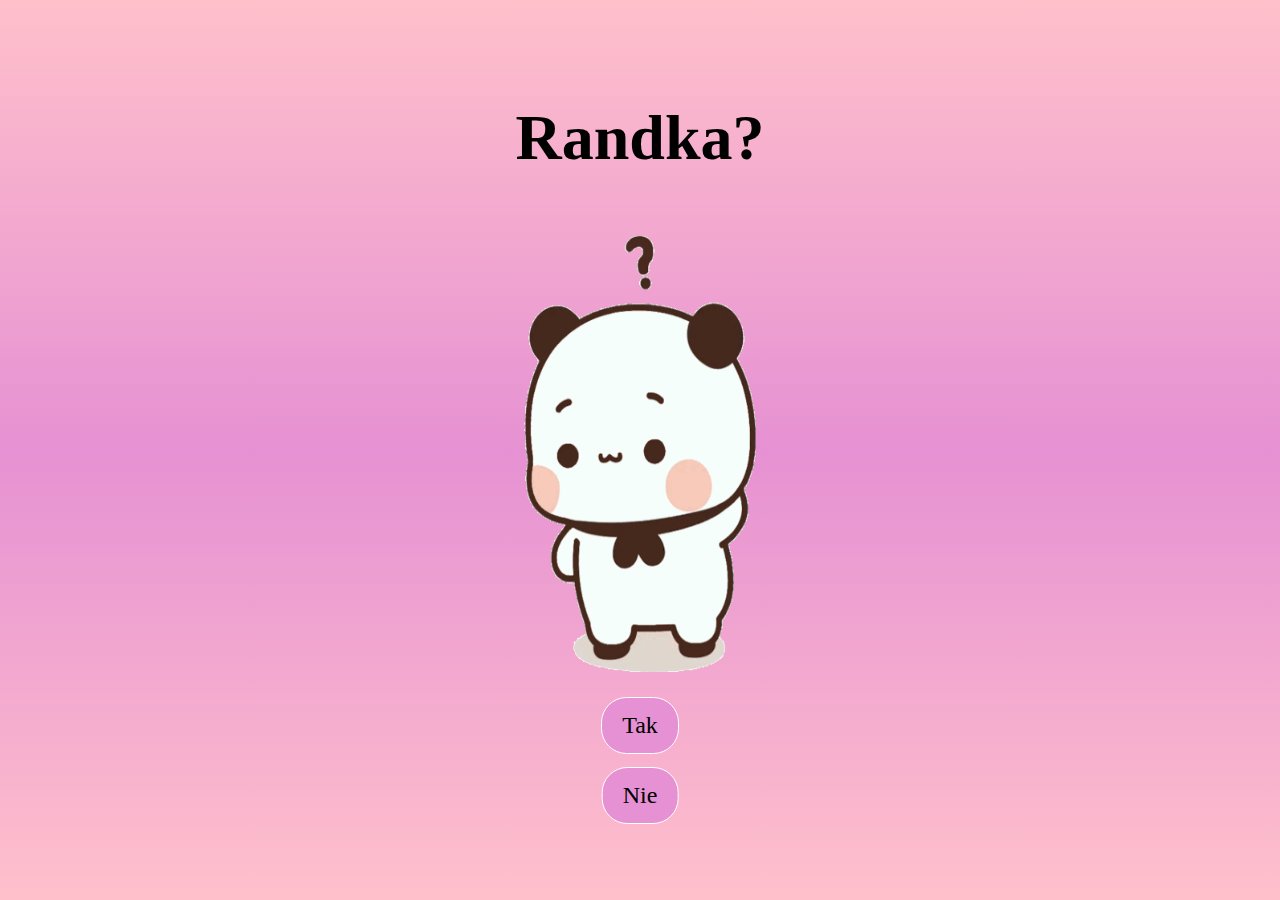
<file: index.html>
<!DOCTYPE html>
<html lang="pl">
<head>
    <meta charset="UTF-8">
    <meta name="viewport" content="width=device-width, initial-scale=1.0">
    <meta name="view-transition" content="same-origin">
    <title>Gorące mamuśki w Twojej okolicy!</title>
    <link href="./style/style.css" rel="stylesheet">

    <script src="./script/script.js"></script>
</head>
<body>
    <div class="container">

        <h1 class="text">Randka?</h1>

        <img class="mainImg" width="400vw" height="460vw" src="./media/ask.gif" alt="tu bedzie zdjecie">

        <a href="./subpages/yes.html"><button id="yesButton" class="button">Tak</button></a>
        <button id="noButton" class="button" onclick="noButton();">Nie</button>
    </div>
    <img id="susEmoji" class="susEmojiImg" src="./media/sus.png">
</body>
</html>
</file>
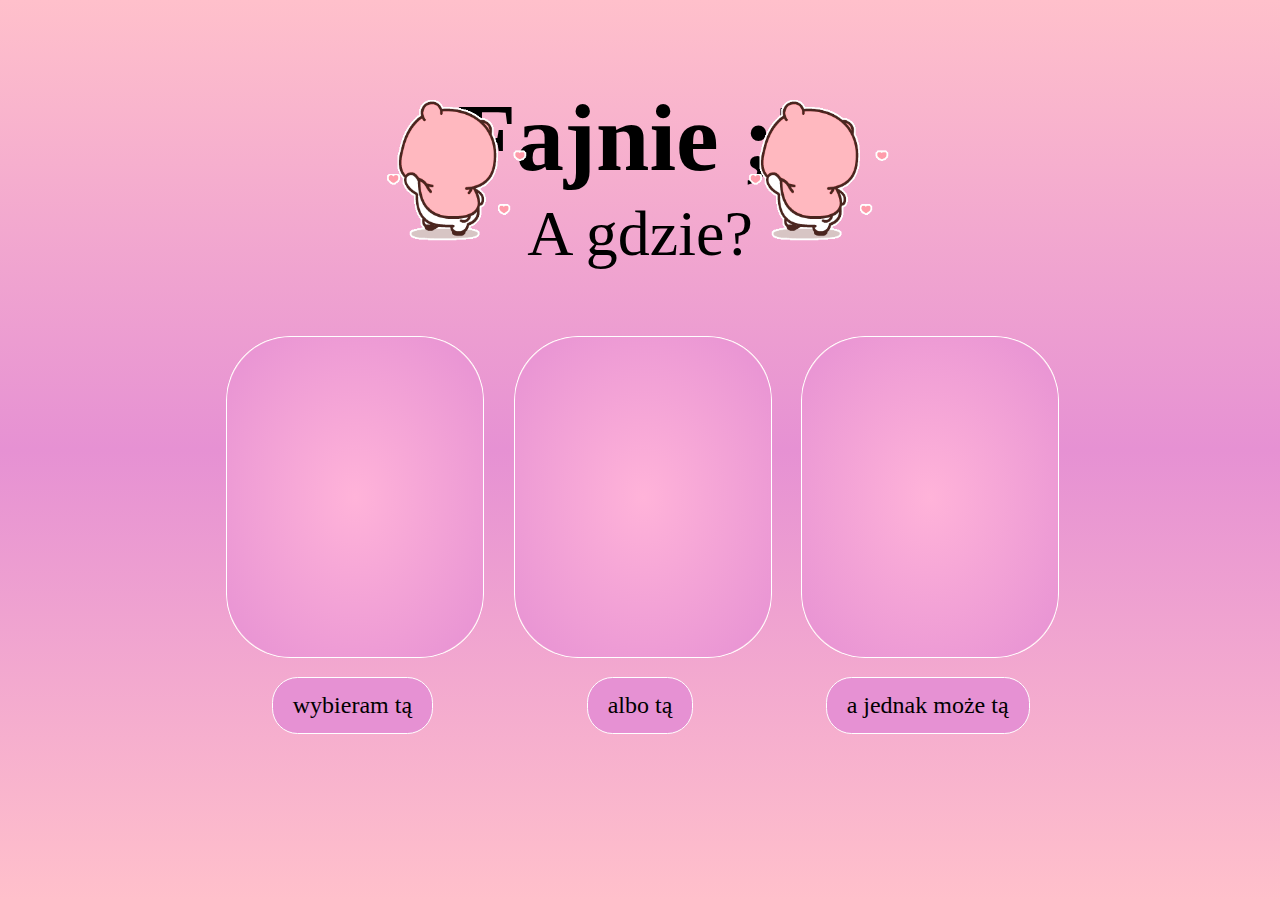
<file: subpages/yes.html>
<!DOCTYPE html>
<html lang="en">
<head>
    <meta charset="UTF-8">
    <meta name="viewport" content="width=device-width, initial-scale=1.0">
    <meta name="view-transition" content="same-origin">
    <title>Gorące mamuśki w Twojej okolicy!</title>
    <link href="../style/style.css" rel="stylesheet">

    <script src="../script/script.js"></script>
</head>
<body>
    <div class = "container">
        <div class="text">
            <img class="sideImgLeft" width="150vw" height="157vw" src="../media/spin.gif" alt="tu bedzie zdjecie">
            <img class="sideImgRight" width="150vw" height="157vw" src="../media/spin.gif" alt="tu bedzie zdjecie">
            <h2>Fajnie ;3</h2>
            <span>A gdzie?</span>
        </div>

        <div class="menu">
            <div class="menuOption">
                <div class="menuOptionContent">
                    <div class="menuOptionCover"></div>

                    <h1 class="contentText">Randka 1</h1>
                </div>
                <button class="button" onclick="selectOption(1)">wybieram tą</button>
            </div>
            <div class="menuOption">
                <div class="menuOptionContent">
                    <div class="menuOptionCover"></div>

                    <h1 class="contentText">Randka 2</h1>
                </div>
                <button class="button" onclick="selectOption(2)">albo tą</button>
            </div>
            <div class="menuOption">
                <div class="menuOptionContent">
                    <div class="menuOptionCover"></div>

                    <h1 class="contentText">Randka 3</h1>
                </div>
                <button class="button" onclick="selectOption(3)">a jednak może tą</button>
            </div>
        </div>
    </div>
</body>
</html>
</file>
<file: style/style.css>
* {
    margin: 0;
    padding: 0;

    font-family: 'Calibri', Times, sans-serif;
}

html, body {
    height: 100%;
    width: 100%;

    background: linear-gradient(pink, #e691d3, pink);
}

.container {
    text-align: center;

    top: 10%;

    position: sticky;
}

.text {
    font-size: 400%;
    line-height: 150%;

    display: inline-block;
}

.contentText {
    font-size: 300%;
    line-height: 200%;
}

.mainImg {
    display: block;
    margin-left: auto;
    margin-right: auto;
    padding: 2%;
}

.sideImgLeft {
    position: absolute;
    left: 30%;
}

.sideImgRight {
    position: absolute;
    right: 30%;
}

.button {
    transition: all 0.2s, background-color 0.6s;

    padding: 14px 20px;
    margin-left: auto;
    margin-right: auto;
    border: 1px solid white;
    border-radius: 2vw;
    background-color: #e691d3;

    display: block;

    text-align: center;
    font-size: 24px;
}

.button:hover {
    cursor: pointer;
    background-color: #ffb3d9;
}

#noButton {
    position: sticky;
    top: 100%;
    left: 50%;

    transform: translate(-50%, 0);
}

.susEmojiImg {
    position: absolute;
    top: 0px;
    left: 0px;

    opacity: 0;

    width: 5vw;

    transition: opacity 0.2s;
}

a {
    display: inline-block;
    color: black;
    text-decoration: none;
    margin-bottom: 1%;
}

.menu {
    margin-top: 3%;
}

.menu .menuOption {
    display: inline-block;
    margin: 1%;
}

.menu .menuOptionContent {
    display: inline-block;
    margin: 1%;
    margin-bottom: 1.5vw;

    width: 20vw;
    height: 25vw;

    border: 1px white solid;
    border-radius: 5vw;

    background-color: rgb(255, 225, 233);
    
    transition: 1s;
    transform: rotateY(-180deg);
}

.menu .menuOptionContent:hover {
    transform: rotateY(0) scale(110%);
}

.menu .menuOptionContent .menuOptionCover {
    width: 20vw;
    height: 25vw;

    background: radial-gradient(#ffb3d9, #e691d3);

    border-radius: 5vw;

    position: absolute;

    transition: 1s 0.3s;

    font-size: 2vw;
}

.menu .menuOptionContent .menuOptionCover span {
    position: sticky;
    top: 50%;
}

.menu .menuOptionContent .menuOptionCover:hover {
    opacity: 0;
}

@media (max-width: 600px) {
    .text {
        font-size: 300%;
        padding-top: 10%;
    }

    .contentText {
        font-size: 200%;
        padding: 2%;
    }

    .button {
        border-radius: 15vw;
    }

    img {
        width: 70vw;
        height: 100vw;

        padding: 5%;
    }

    .menu {
        padding-bottom: 10vw;
    }
    
    .menu .menuOption {
        display: block;
        margin: 1%;
    }

    .menu .menuOption {
        margin-bottom: 10%;
    }

    .menu .menuOptionContent {
        border-radius: 15vw;

        width: 60vw;
        height: 75vw;
    }

    .menu .menuOptionContent .menuOptionCover {
        border-radius: 15vw;

        width: 60vw;
        height: 75vw;
    }
}
</file>
